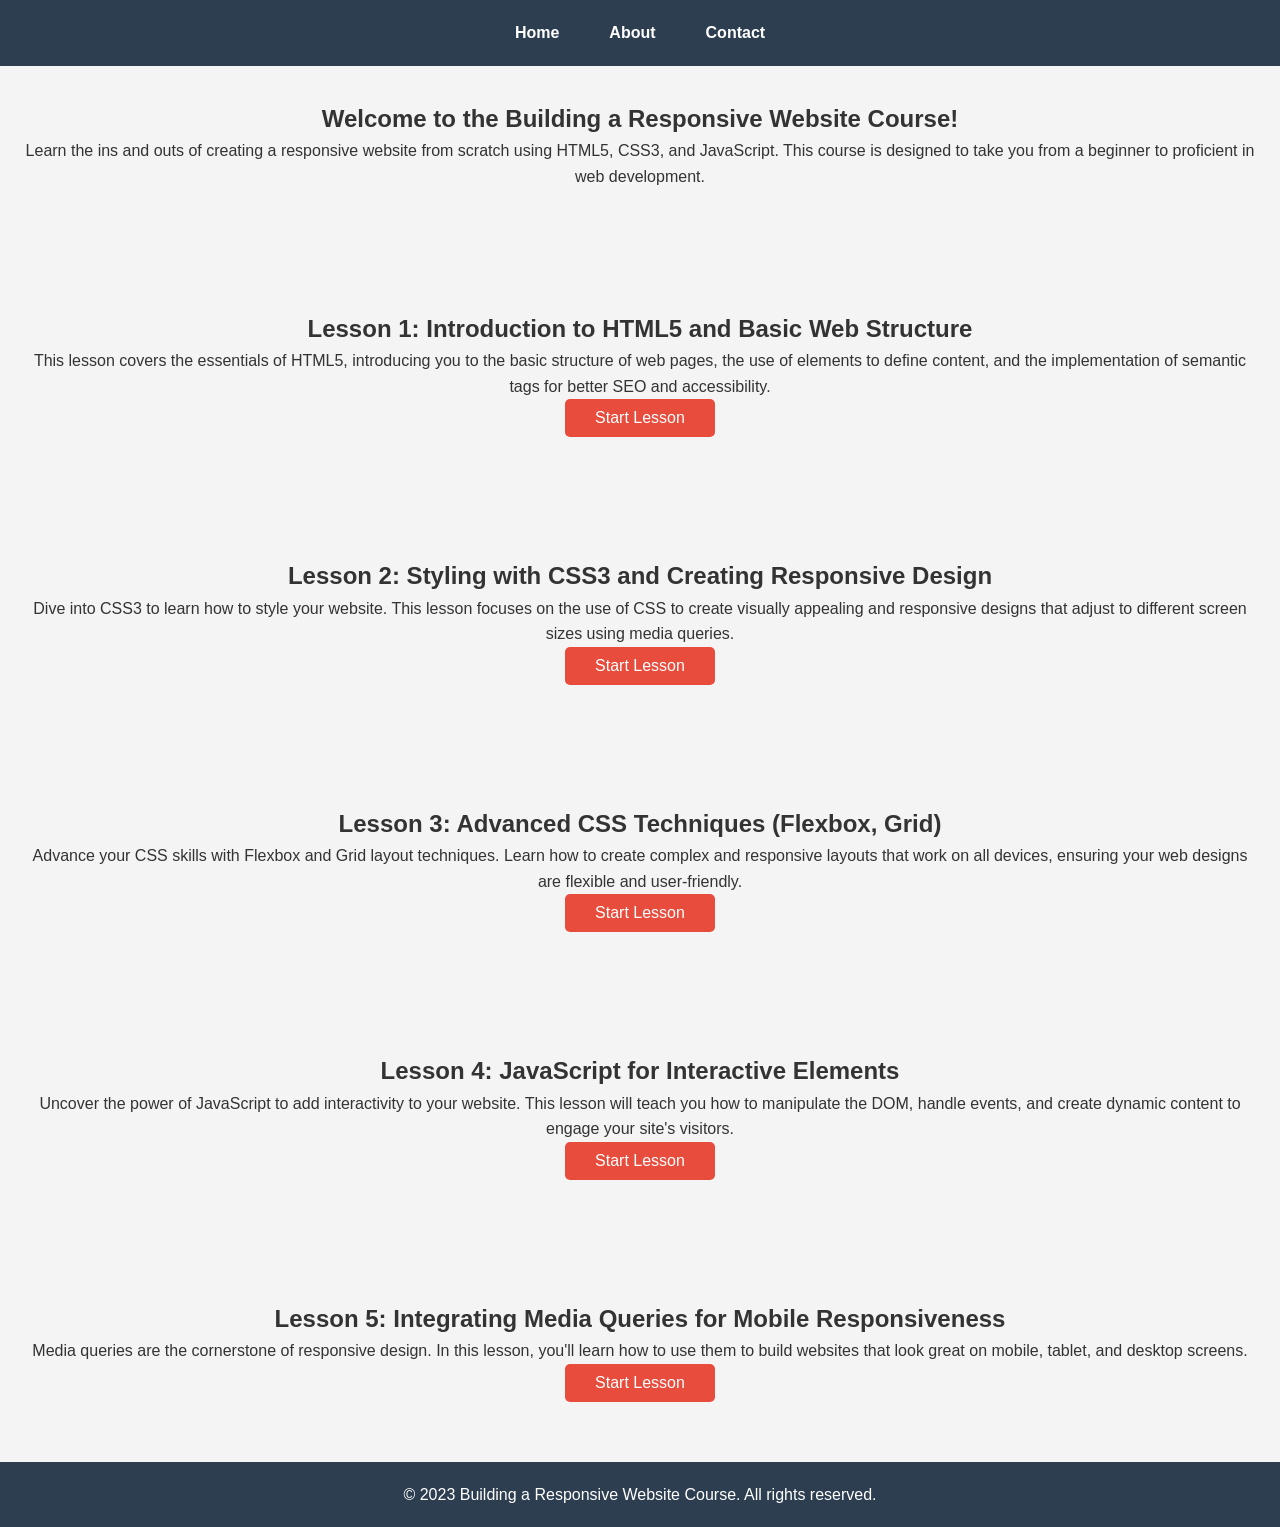
<file: index.html>
<!DOCTYPE html>
<html lang="en">
<head>
    <meta charset="UTF-8">
    <meta name="viewport" content="width=device-width, initial-scale=1.0">
    <title>Building a Responsive Website Course</title>
    <link href="styles1.css" rel="stylesheet">
</head>
<body>

    <header>
        <nav>
            <a href="homepage.html">Home</a>
            <a href="#about">About</a>
            <a href="#contact">Contact</a>
        </nav>
    </header>

    <section id="introduction">
        <h2>Welcome to the Building a Responsive Website Course!</h2>
        <p>Learn the ins and outs of creating a responsive website from scratch using HTML5, CSS3, and JavaScript. This course is designed to take you from a beginner to proficient in web development.</p>
    </section>
    <section id="lesson1-details">
        <h2>Lesson 1: Introduction to HTML5 and Basic Web Structure</h2>
        <p>This lesson covers the essentials of HTML5, introducing you to the basic structure of web pages, the use of elements to define content, and the implementation of semantic tags for better SEO and accessibility.</p>
        <button onclick="navigatelesson('introduction')" class="button">Start Lesson</button>
    </section>

    <section id="lesson2-details">
        <h2>Lesson 2: Styling with CSS3 and Creating Responsive Design</h2>
        <p>Dive into CSS3 to learn how to style your website. This lesson focuses on the use of CSS to create visually appealing and responsive designs that adjust to different screen sizes using media queries.</p>
        <button onclick="navigatelesson('styling')" class="button">Start Lesson</button>
    </section>

    <section id="lesson3-details">
        <h2>Lesson 3: Advanced CSS Techniques (Flexbox, Grid)</h2>
        <p>Advance your CSS skills with Flexbox and Grid layout techniques. Learn how to create complex and responsive layouts that work on all devices, ensuring your web designs are flexible and user-friendly.</p>
        <button onclick="navigatelesson('advancedcss')" class="button">Start Lesson</button>
    </section>

    <section id="lesson4-details">
        <h2>Lesson 4: JavaScript for Interactive Elements</h2>
        <p>Uncover the power of JavaScript to add interactivity to your website. This lesson will teach you how to manipulate the DOM, handle events, and create dynamic content to engage your site's visitors.</p>
        <button onclick="navigatelesson('intro-to-java')" class="button">Start Lesson</button>
    </section>

    <section id="lesson5-details">
        <h2>Lesson 5: Integrating Media Queries for Mobile Responsiveness</h2>
        <p>Media queries are the cornerstone of responsive design. In this lesson, you'll learn how to use them to build websites that look great on mobile, tablet, and desktop screens.</p>
        <button onclick="navigatelesson('lesson5')" class="button">Start Lesson</button>
    </section>

    <footer>
        <p>&copy; 2023 Building a Responsive Website Course. All rights reserved.</p>
    </footer>

    <script src="homepage.js"></script>

</body>
</html>
</file>
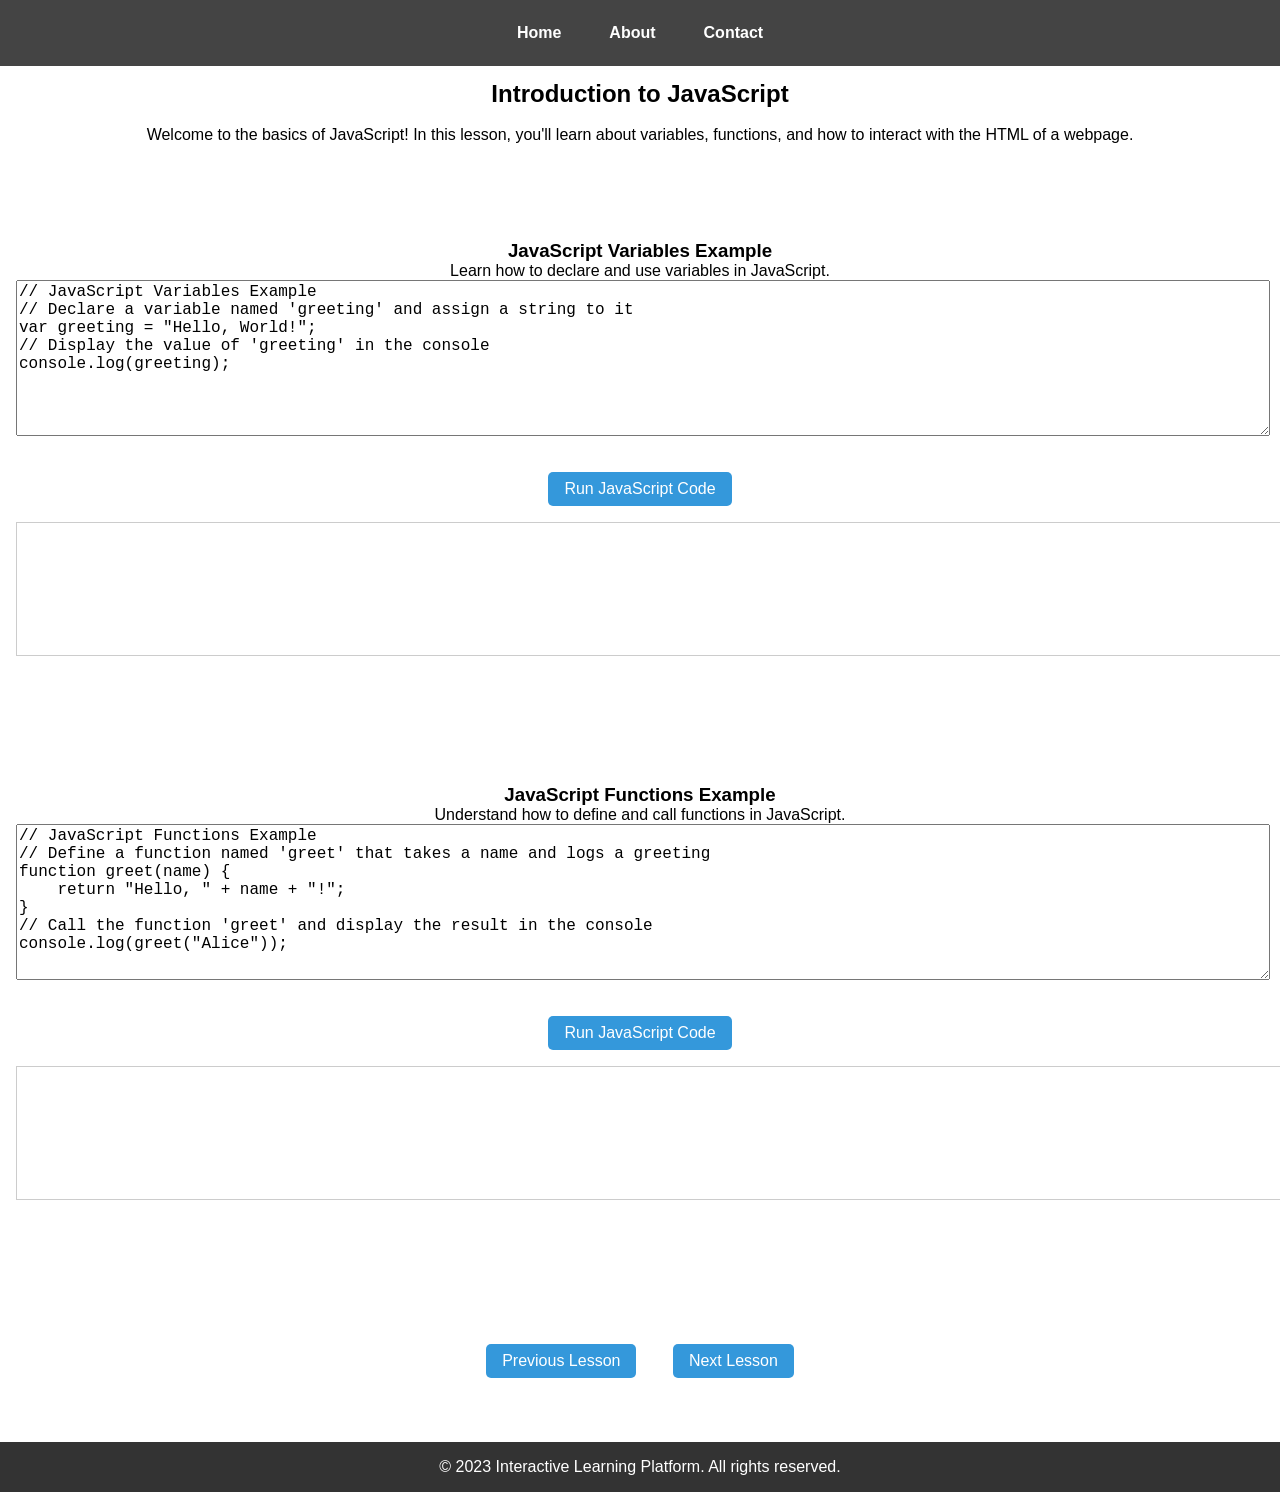
<file: intro-to-java.html>
<!DOCTYPE html>
<html lang="en">
<head>
    <meta charset="UTF-8">
    <meta name="viewport" content="width=device-width, initial-scale=1.0">
    <title>Lesson 4: Introduction to JavaScript</title>
    <link href="intro-to-js.css" rel="stylesheet">
</head>
<body>

    <header>
        <nav>
            <a href="homepage.html">Home</a>
            <a href="#about">About</a>
            <a href="#contact">Contact</a>
        </nav>
    </header>

    <main>
        <section id="javascript-intro">
            <h2>Introduction to JavaScript</h2>
            <br>
            <p>Welcome to the basics of JavaScript! In this lesson, you'll learn about variables, functions, and how to interact with the HTML of a webpage.</p>
        </section>

        <!-- JavaScript Variables Example Section -->
        <section id="js-variables-example">
            <h3>JavaScript Variables Example</h3>
            <p>Learn how to declare and use variables in JavaScript.</p>
            <div class="editor-container">
                <textarea class="code-input" id="js-variables-code" rows="10" cols="30">
// JavaScript Variables Example
// Declare a variable named 'greeting' and assign a string to it
var greeting = "Hello, World!";
// Display the value of 'greeting' in the console
console.log(greeting);
                </textarea>
                <button onclick="runJavaScript('js-variables-code', 'js-variables-output')">Run JavaScript Code</button>
                <div id="js-variables-output" class="code-output"></div>
            </div>
        </section>

        <!-- JavaScript Functions Example Section -->
        <section id="js-functions-example">
            <h3>JavaScript Functions Example</h3>
            <p>Understand how to define and call functions in JavaScript.</p>
            <div class="editor-container">
                <textarea class="code-input" id="js-functions-code" rows="10" cols="30">
// JavaScript Functions Example
// Define a function named 'greet' that takes a name and logs a greeting
function greet(name) {
    return "Hello, " + name + "!";
}
// Call the function 'greet' and display the result in the console
console.log(greet("Alice"));
                </textarea>
                <button onclick="runJavaScript('js-functions-code', 'js-functions-output')">Run JavaScript Code</button>
                <div id="js-functions-output" class="code-output"></div>
            </div>
        </section>

        <!-- Add more sections for other JavaScript topics as needed -->

    </main>
    <section id="next-section">
        <button onclick="navigatelesson('Previous')">Previous Lesson</button>
        <button onclick="navigatelesson('Next')">Next Lesson</button>
    </section>

    <footer>
        <p>&copy; 2023 Interactive Learning Platform. All rights reserved.</p>
    </footer>

    <script src="intro-to-js.js"></script>

</body>
</html>
</file>
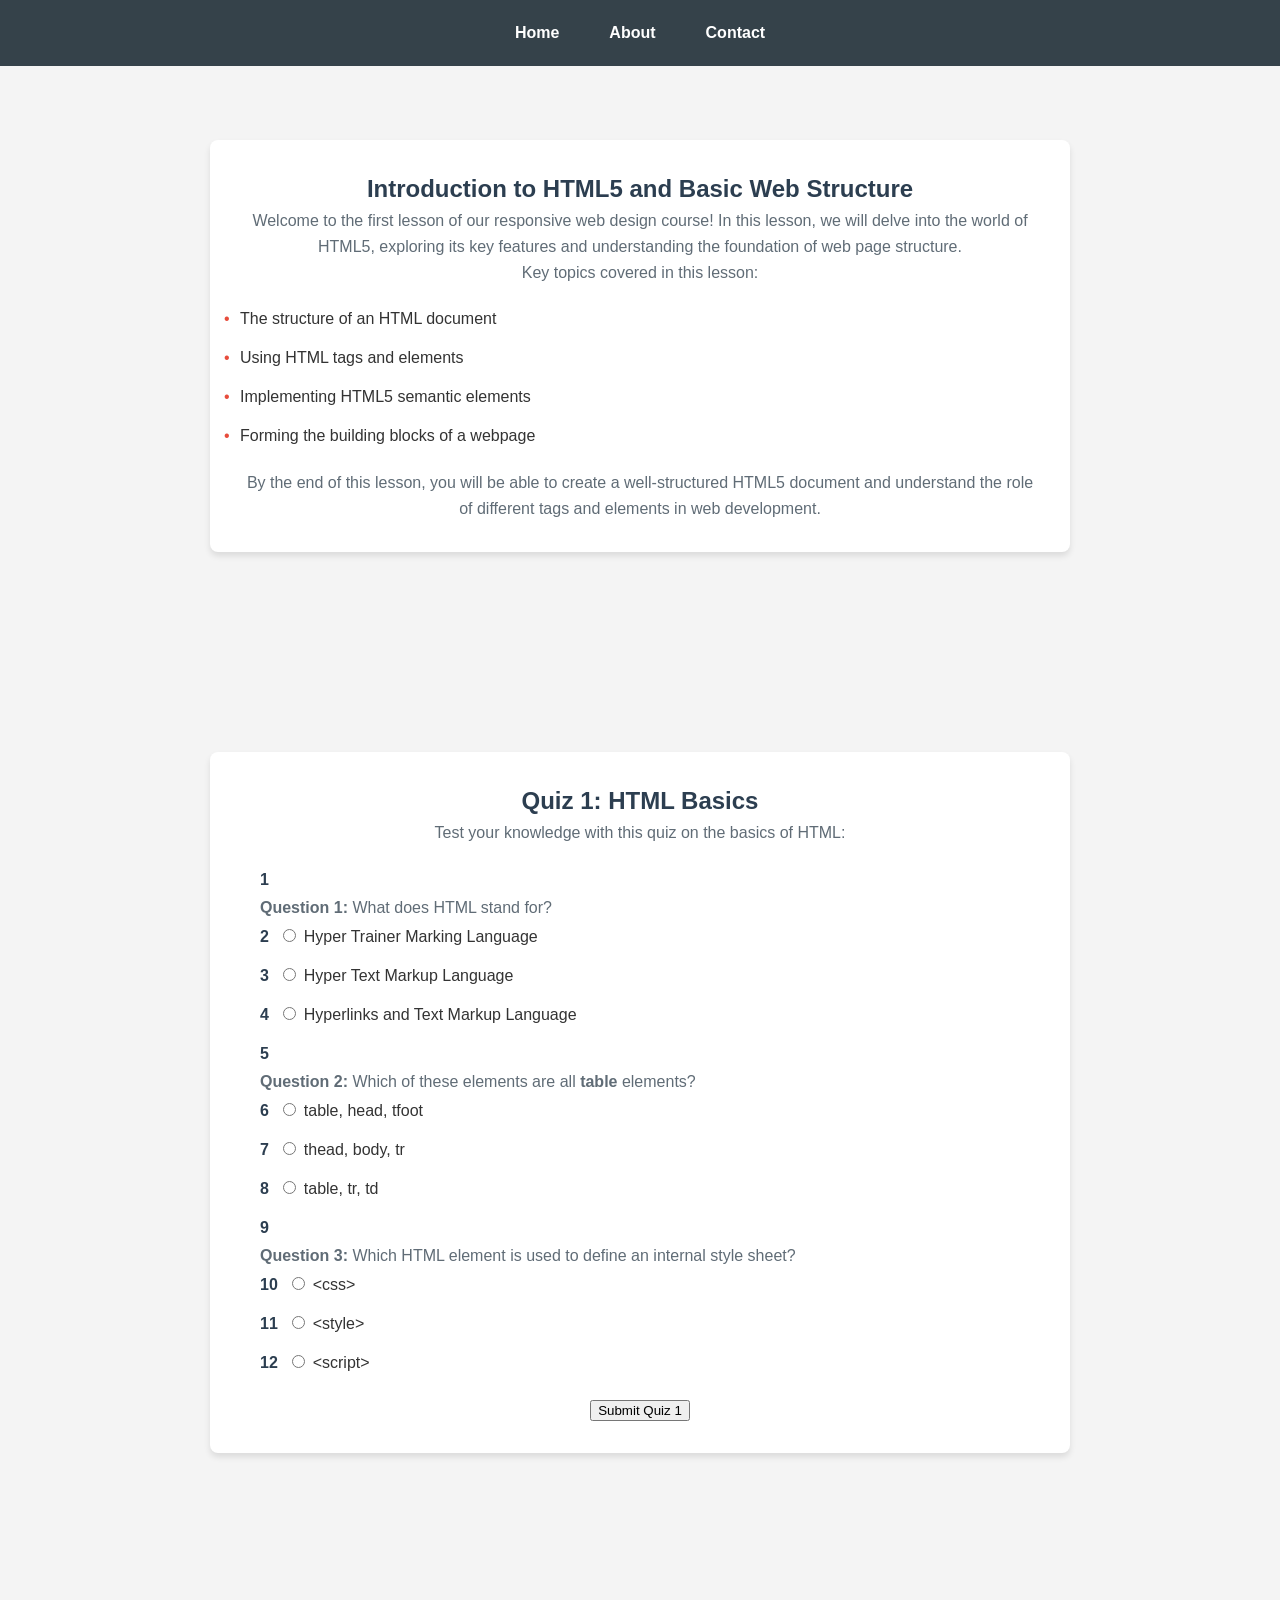
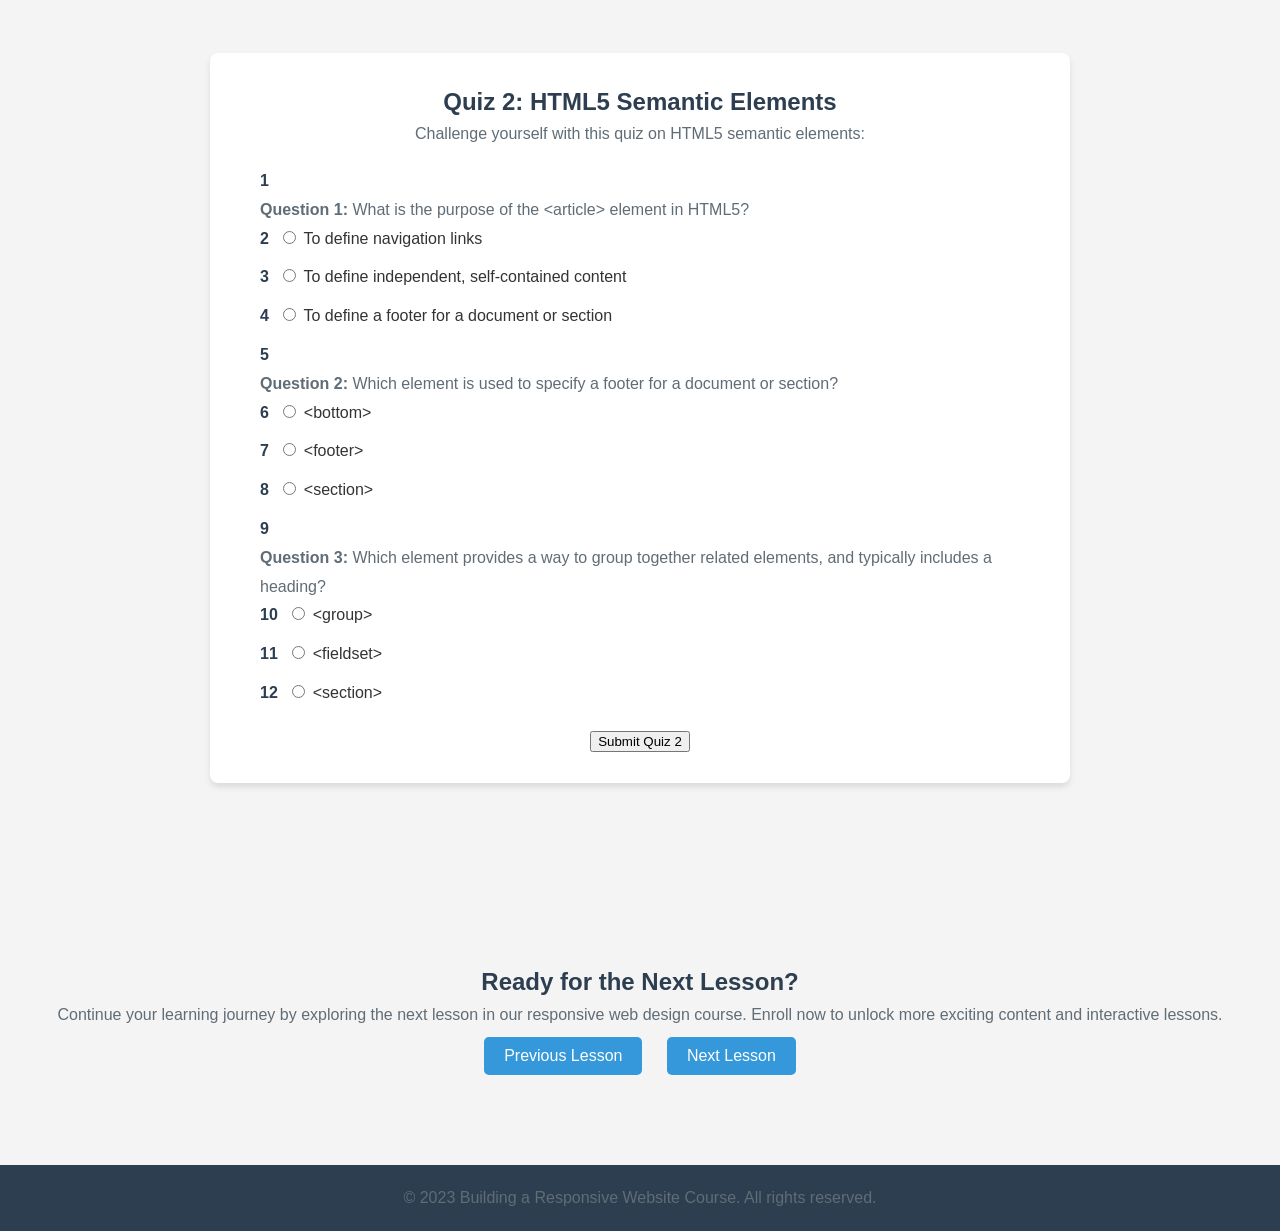
<file: introduction.html>
<!DOCTYPE html>
<html lang="en">
<head>
    <meta charset="UTF-8">
    <meta name="viewport" content="width=device-width, initial-scale=1.0">
    <title>Lesson 1: Introduction to HTML5 and Basic Web Structure</title>
    <link href="introduction.css" rel="stylesheet">
</head>
<body>

    <header>
        <nav>
            <a href="homepage.html">Home</a>
            <a href="#about">About</a>
            <a href="#contact">Contact</a>
        </nav>
    </header>

    <section id="lesson1">
        <div id="lesson1-content">
            <h2>Introduction to HTML5 and Basic Web Structure</h2>
            <p>Welcome to the first lesson of our responsive web design course! In this lesson, we will delve into the world of HTML5, exploring its key features and understanding the foundation of web page structure.</p>
            <p>Key topics covered in this lesson:</p>
            <ul>
                <li>The structure of an HTML document</li>
                <li>Using HTML tags and elements</li>
                <li>Implementing HTML5 semantic elements</li>
                <li>Forming the building blocks of a webpage</li>
            </ul>
            <p>By the end of this lesson, you will be able to create a well-structured HTML5 document and understand the role of different tags and elements in web development.</p>
        </div>
    </section>

    <section id="quiz1">
        <div id="quiz-content">
            <h2>Quiz 1: HTML Basics</h2>
            <p>Test your knowledge with this quiz on the basics of HTML:</p>
            <form id="quizForm1">
                <ol>
                    <li>
                        <p><strong>Question 1:</strong> What does HTML stand for?</p>
                        <ul>
                            <li><input type="radio" name="q1" value="a"> Hyper Trainer Marking Language</li>
                            <li><input type="radio" name="q1" value="b"> Hyper Text Markup Language</li>
                            <li><input type="radio" name="q1" value="c"> Hyperlinks and Text Markup Language</li>
                        </ul>
                    </li>
                    <li>
                        <p><strong>Question 2:</strong> Which of these elements are all <strong>table</strong> elements?</p>
                        <ul>
                            <li><input type="radio" name="q2" value="a"> table, head, tfoot</li>
                            <li><input type="radio" name="q2" value="b"> thead, body, tr</li>
                            <li><input type="radio" name="q2" value="c"> table, tr, td</li>
                        </ul>
                    </li>
                    <li>
                        <p><strong>Question 3:</strong> Which HTML element is used to define an internal style sheet?</p>
                        <ul>
                            <li><input type="radio" name="q3" value="a"> &lt;css&gt;</li>
                            <li><input type="radio" name="q3" value="b"> &lt;style&gt;</li>
                            <li><input type="radio" name="q3" value="c"> &lt;script&gt;</li>
                        </ul>
                    </li>
                </ol>
            </form>
            <button onclick="calculateScore('quizForm1')">Submit Quiz 1</button>
        </div>
    </section>

    <section id="quiz2">
        <div id="quiz-content">
            <h2>Quiz 2: HTML5 Semantic Elements</h2>
            <p>Challenge yourself with this quiz on HTML5 semantic elements:</p>
            <form id="quizForm2">
                <ol>
                    <li>
                        <p><strong>Question 1:</strong> What is the purpose of the &lt;article&gt; element in HTML5?</p>
                        <ul>
                            <li><input type="radio" name="q1" value="a"> To define navigation links</li>
                            <li><input type="radio" name="q1" value="b"> To define independent, self-contained content</li>
                            <li><input type="radio" name="q1" value="c"> To define a footer for a document or section</li>
                        </ul>
                    </li>
                    <li>
                        <p><strong>Question 2:</strong> Which element is used to specify a footer for a document or section?</p>
                        <ul>
                            <li><input type="radio" name="q2" value="a"> &lt;bottom&gt;</li>
                            <li><input type="radio" name="q2" value="b"> &lt;footer&gt;</li>
                            <li><input type="radio" name="q2" value="c"> &lt;section&gt;</li>
                        </ul>
                    </li>
                    <li>
                        <p><strong>Question 3:</strong> Which element provides a way to group together related elements, and typically includes a heading?</p>
                        <ul>
                            <li><input type="radio" name="q3" value="a"> &lt;group&gt;</li>
                            <li><input type="radio" name="q3" value="b"> &lt;fieldset&gt;</li>
                            <li><input type="radio" name="q3" value="c"> &lt;section&gt;</li>
                        </ul>
                    </li>
                </ol>
            </form>
            <button onclick="calculateScore('quizForm2')">Submit Quiz 2</button>
        </div>
    </section>

    <section id="next-section">
        <h2>Ready for the Next Lesson?</h2>
        <p>Continue your learning journey by exploring the next lesson in our responsive web design course. Enroll now to unlock more exciting content and interactive lessons.</p>
        <button onclick="navigatelesson('Previous')">Previous Lesson</button>
        <button onclick="navigatelesson('Next')">Next Lesson</button>
    </section>

    <footer>
        <p>&copy; 2023 Building a Responsive Website Course. All rights reserved.</p>
    </footer>
    
    <script src="introduction.js"></script>

</body>

</html>
</file>
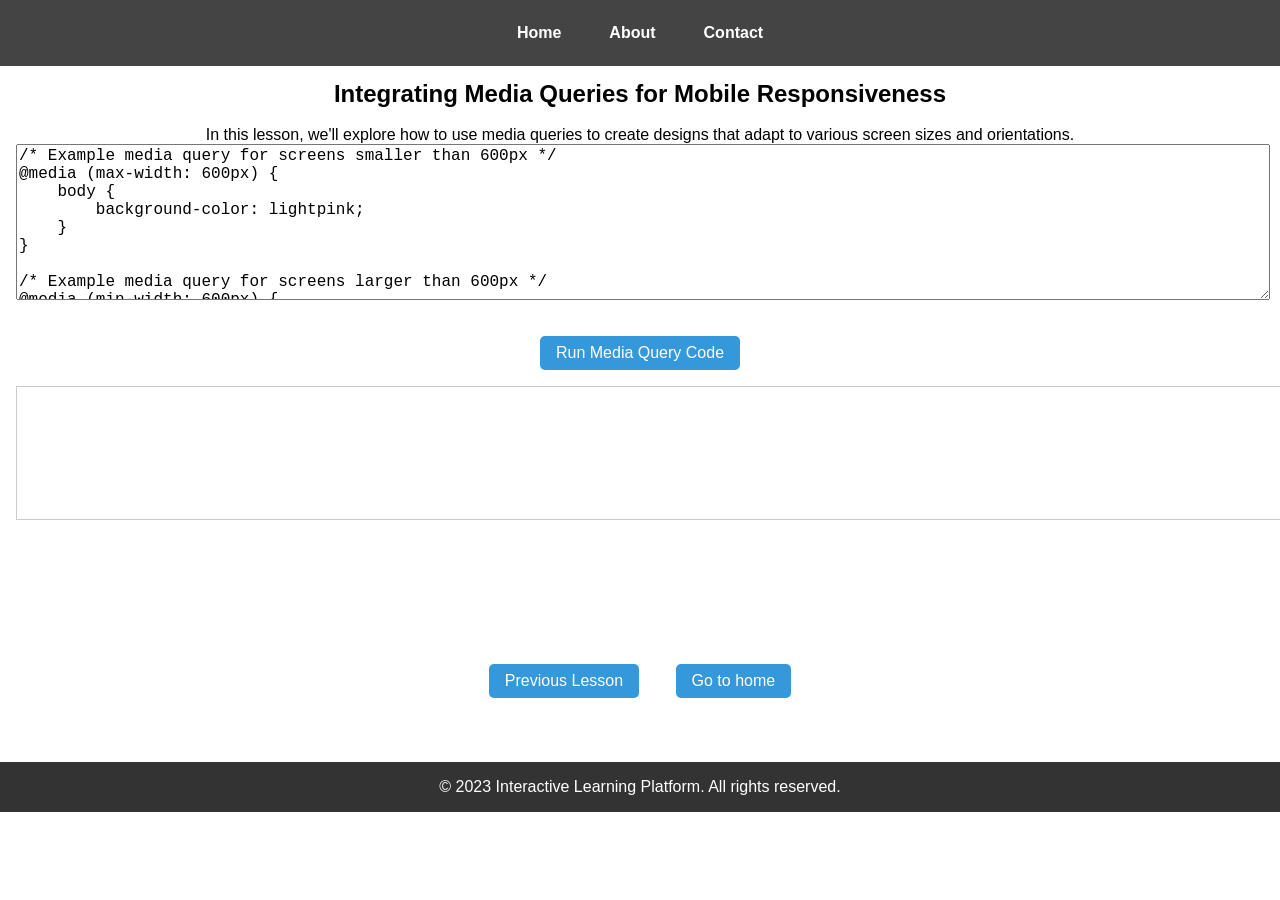
<file: lesson5.html>
<!DOCTYPE html>
<html lang="en">
<head>
    <meta charset="UTF-8">
    <meta name="viewport" content="width=device-width, initial-scale=1.0">
    <title>Lesson 5: Integrating Media Queries for Mobile Responsiveness</title>
    <link href="responsive.css" rel="stylesheet">
</head>
<body>

    <header>
        <nav>
            <a href="homepage.html">Home</a>
            <a href="#about">About</a>
            <a href="#contact">Contact</a>
        </nav>
    </header>

    <main>
        <section id="media-queries-intro">
            <h2>Integrating Media Queries for Mobile Responsiveness</h2>
            <br>
            <p>In this lesson, we'll explore how to use media queries to create designs that adapt to various screen sizes and orientations.</p>
            <div class="editor-container">
                <textarea class="code-input" id="media-query-code" rows="10" cols="30">
/* Example media query for screens smaller than 600px */
@media (max-width: 600px) {
    body {
        background-color: lightpink;
    }
}

/* Example media query for screens larger than 600px */
@media (min-width: 600px) {
    body {
        background-color: lightblue;
    }
}
                </textarea>
                <button onclick="runCode('media-query-code', 'media-query-output')">Run Media Query Code</button>
                <div id="media-query-output" class="code-output"></div>
            </div>
        </section>
    </main>
    <section id="next-section">
        <button onclick="navigatelesson('Previous')">Previous Lesson</button>
        <button onclick="navigatelesson('Next')">Go to home</button>
    </section>

    <footer>
        <p>&copy; 2023 Interactive Learning Platform. All rights reserved.</p>
    </footer>

    <script src="responsive.js"></script>

</body>
</html>
</file>
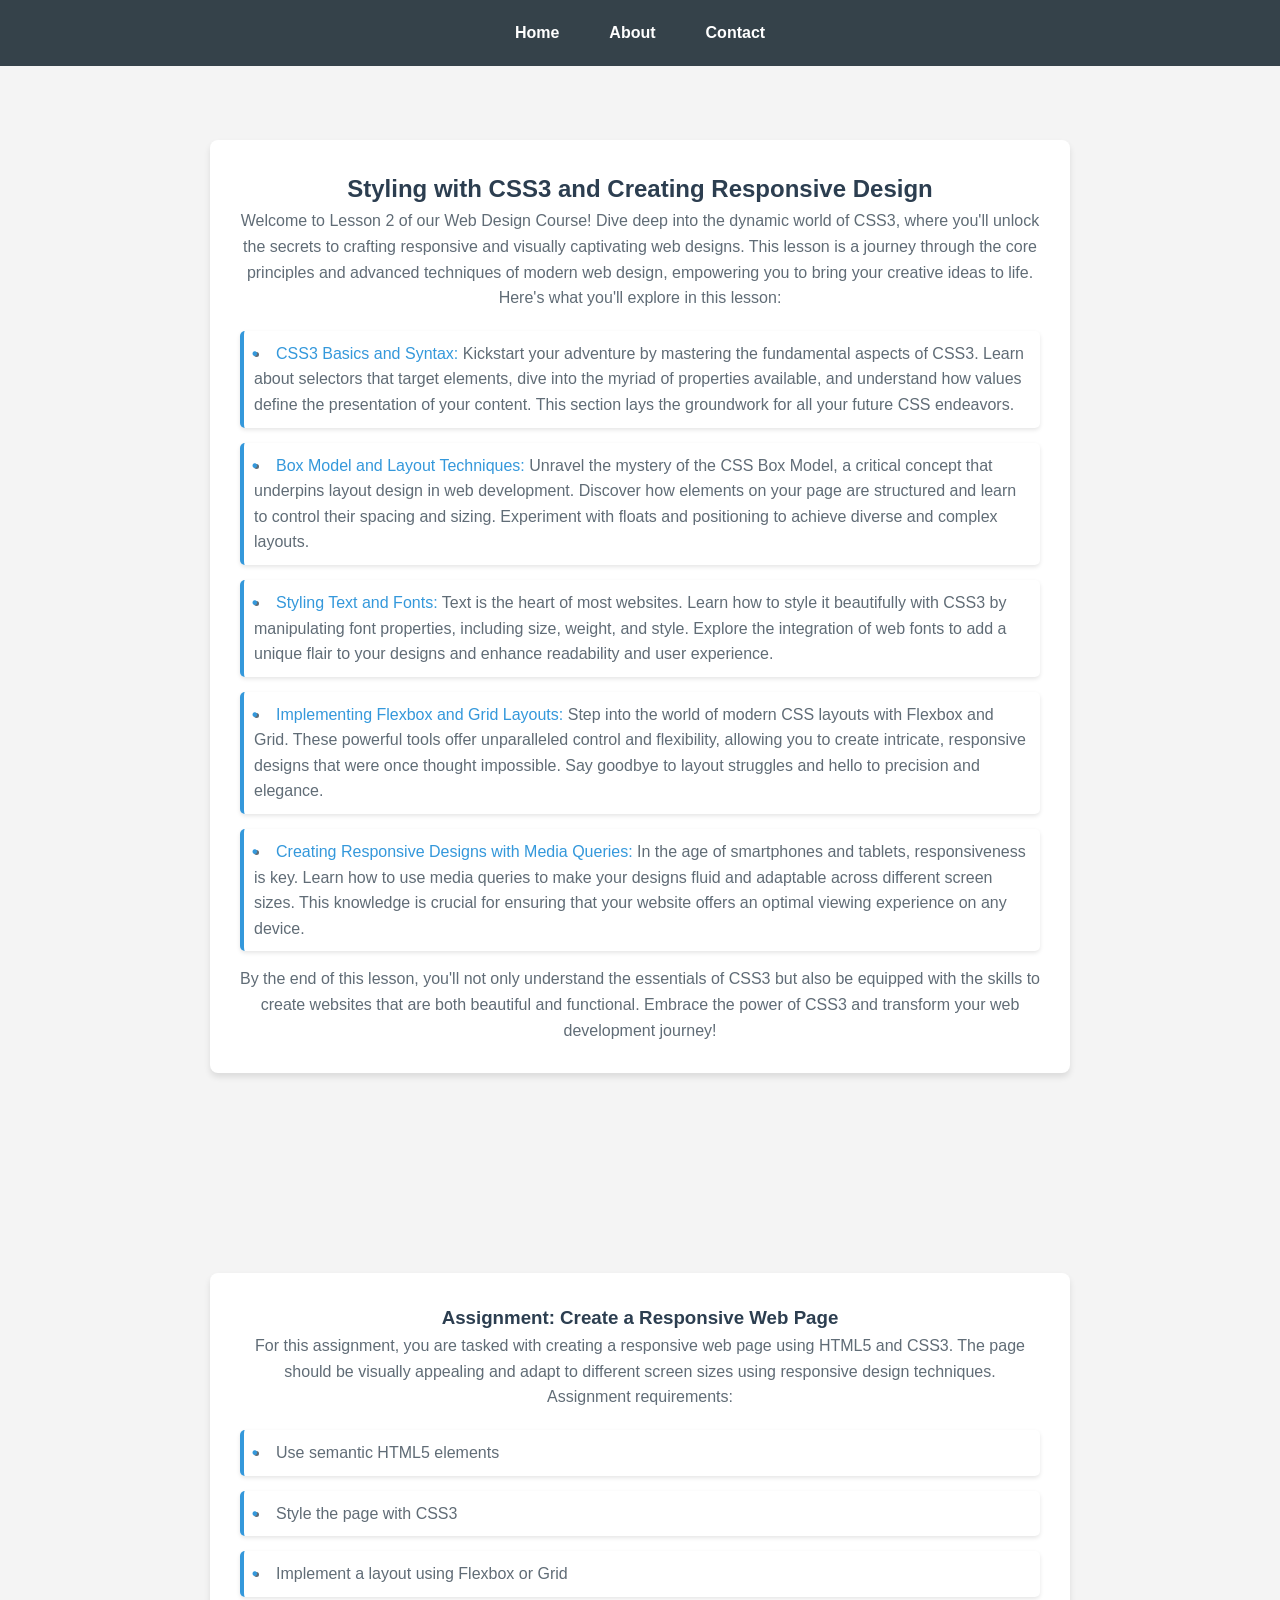
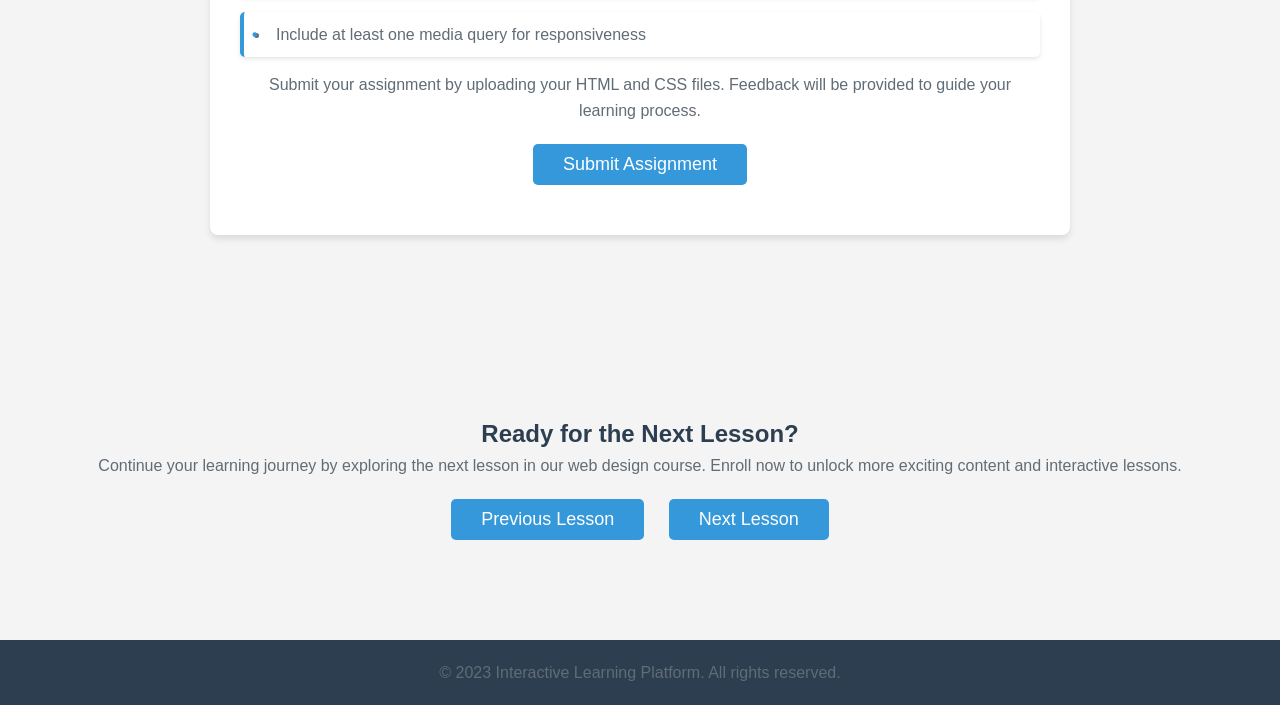
<file: styling.html>
<!DOCTYPE html>
<html lang="en">
<head>
    <meta charset="UTF-8">
    <meta name="viewport" content="width=device-width, initial-scale=1.0">
    <title>Lesson 2: Styling with CSS3 and Creating Responsive Design</title>
    <link href="styling.css" rel="stylesheet">
</head>
<body>

    <header>
        <nav>
            <a href="homepage.html">Home</a>
            <a href="#about">About</a>
            <a href="#contact">Contact</a>
        </nav>
    </header>

    <section id="css3-design">
        <div id="css3-design-content">
            <h2>Styling with CSS3 and Creating Responsive Design</h2>
            <p>Welcome to Lesson 2 of our Web Design Course! Dive deep into the dynamic world of CSS3, where you'll unlock the secrets to crafting responsive and visually captivating web designs. This lesson is a journey through the core principles and advanced techniques of modern web design, empowering you to bring your creative ideas to life.</p>
            
            <p>Here's what you'll explore in this lesson:</p>
            <ul>
                <li><strong>CSS3 Basics and Syntax:</strong> Kickstart your adventure by mastering the fundamental aspects of CSS3. Learn about selectors that target elements, dive into the myriad of properties available, and understand how values define the presentation of your content. This section lays the groundwork for all your future CSS endeavors.</li>
        
                <li><strong>Box Model and Layout Techniques:</strong> Unravel the mystery of the CSS Box Model, a critical concept that underpins layout design in web development. Discover how elements on your page are structured and learn to control their spacing and sizing. Experiment with floats and positioning to achieve diverse and complex layouts.</li>
        
                <li><strong>Styling Text and Fonts:</strong> Text is the heart of most websites. Learn how to style it beautifully with CSS3 by manipulating font properties, including size, weight, and style. Explore the integration of web fonts to add a unique flair to your designs and enhance readability and user experience.</li>
        
                <li><strong>Implementing Flexbox and Grid Layouts:</strong> Step into the world of modern CSS layouts with Flexbox and Grid. These powerful tools offer unparalleled control and flexibility, allowing you to create intricate, responsive designs that were once thought impossible. Say goodbye to layout struggles and hello to precision and elegance.</li>
        
                <li><strong>Creating Responsive Designs with Media Queries:</strong> In the age of smartphones and tablets, responsiveness is key. Learn how to use media queries to make your designs fluid and adaptable across different screen sizes. This knowledge is crucial for ensuring that your website offers an optimal viewing experience on any device.</li>
            </ul>
            
            <p>By the end of this lesson, you'll not only understand the essentials of CSS3 but also be equipped with the skills to create websites that are both beautiful and functional. Embrace the power of CSS3 and transform your web development journey!</p>
        </div>
        
    </section>

    <section id="assignment">
        <div id="assignment-content">
            <h3>Assignment: Create a Responsive Web Page</h3>
            <p>For this assignment, you are tasked with creating a responsive web page using HTML5 and CSS3. The page should be visually appealing and adapt to different screen sizes using responsive design techniques.</p>
            <p>Assignment requirements:</p>
            <ul>
                <li>Use semantic HTML5 elements</li>
                <li>Style the page with CSS3</li>
                <li>Implement a layout using Flexbox or Grid</li>
                <li>Include at least one media query for responsiveness</li>
            </ul>
            <p>Submit your assignment by uploading your HTML and CSS files. Feedback will be provided to guide your learning process.</p>
            <button onclick="submitAssignment()">Submit Assignment</button>
        </div>
    </section>

    <section id="next-section">
        <h2>Ready for the Next Lesson?</h2>
        <p>Continue your learning journey by exploring the next lesson in our web design course. Enroll now to unlock more exciting content and interactive lessons.</p>
        <button onclick="navigatelesson('Previous')">Previous Lesson</button>
        <button onclick="navigatelesson('Next')">Next Lesson</button>
    </section>

    <footer>
        <p>&copy; 2023 Interactive Learning Platform. All rights reserved.</p>
    </footer>

    <script src="styling.js"></script>

</body>
</html>
</file>
<file: styles1.css>
/* Reset some basic elements */
body, h1, h2, h3, p, ul, li, nav, section {
    margin: 0;
    padding: 0;
}

/* Basic styles */
body {
    font-family: 'Arial', sans-serif;
    line-height: 1.6;
    color: #333;
    background: #f4f4f4; /* Light grey background */
}

header {
    background-color: #35424a; /* Darker grey-blue */
    color: #ffffff;
    padding: 20px 0;
    text-align: center;
}

nav {
    display: flex;
    justify-content: center;
    align-items: center;
    background-color: #2c3e50; /* Dark blue */
    padding: 10px;
    position: fixed;
    top: 0;
    right: 0;
    left: 0;
    z-index: 1000;
}

nav a {
    color: #ffffff;
    text-decoration: none;
    padding: 10px 20px;
    margin: 0 5px;
    font-weight: bold;
    transition: background-color 0.3s ease;
}

nav a:hover {
    background-color: #3498db; /* Lighter blue */
    border-radius: 5px;
}

section {
    padding: 60px 20px;
    text-align: center;
}

/* Features */
.features {
    display: grid;
    grid-template-columns: repeat(auto-fit, minmax(250px, 1fr));
    gap: 20px;
    padding: 20px;
}

.feature {
    background: #ffffff;
    padding: 20px;
    border-radius: 10px;
    box-shadow: 0 2px 5px rgba(0, 0, 0, 0.1);
    transition: box-shadow 0.3s ease, transform 0.3s ease;
}

.feature:hover {
    box-shadow: 0 5px 15px rgba(0, 0, 0, 0.2);
    transform: translateY(-5px);
}

.button {
    display: inline-block;
    padding: 10px 30px;
    font-size: 16px;
    color: #fff;
    background-color: #e74c3c; /* Red color */
    border: none;
    border-radius: 5px;
    transition: background-color 0.3s ease;
}

.button:hover {
    background-color: #c0392b; /* Darker red */
}

footer {
    background-color: #2c3e50; /* Dark blue */
    color: #ffffff;
    text-align: center;
    padding: 20px 0;
    position: relative;
    bottom: 0;
    width: 100%;
}

/* Responsive design for smaller screens */
@media (max-width: 768px) {
    nav {
        flex-direction: column;
    }
    nav a {
        margin: 10px 0;
    }
    .features {
        grid-template-columns: 1fr;
    }
}
</file>
<file: intro-to-js.css>
/* Basic reset and font styles */
body, h1, h2, h3, p, ul, li, nav, section, button {
    margin: 0;
    padding: 0;
    box-sizing: border-box;
    font-family: 'Arial', sans-serif;
}

/* Header and navigation styles */
header {
    background-color: #333;
    color: #fff;
    padding: 1rem 0;
    text-align: center;
}

nav {
    display: flex;
    justify-content: center;
    padding: 1rem;
    position: fixed;
    top: 0;
    width: 100%;
    background-color: #444;
}

nav a {
    color: #fff;
    text-decoration: none;
    padding: 0.5rem 1rem;
    margin: 0 0.5rem;
    font-weight: bold;
}

nav a:hover {
    background-color: #555;
    border-radius: 5px;
}

/* Section styles */
section {
    padding: 3rem 1rem;
    text-align: center;
}

#advanced-css-content, #assignment-content {
    background-color: #fff;
    margin: 2rem auto;
    padding: 2rem;
    box-shadow: 0 0.5rem 1rem rgba(0,0,0,0.1);
    border-radius: 10px;
    max-width: 800px;
}

ul {
    list-style-type: none;
    padding: 0;
    text-align: left;
}

ul li {
    background-color: #f9f9f9;
    margin-bottom: 0.5rem;
    padding: 1rem;
    border-left: 5px solid #3498db;
    transition: all 0.3s ease;
}

ul li:hover {
    background-color: #f1f1f1;
    border-left-color: #2c3e50;
}

/* Button styles */
button {
    background-color: #3498db;
    color: white;
    padding: 0.5rem 1rem;
    border: none;
    border-radius: 5px;
    cursor: pointer;
    font-size: 1rem;
    margin: 1rem;
    transition: background-color 0.3s ease;
}

button:hover {
    background-color: #2980b9;
}

footer {
    background-color: #333;
    color: white;
    text-align: center;
    padding: 1rem 0;
    position: relative;
    bottom: 0;
    width: 100%;
}

/* Responsive adjustments */
@media (max-width: 768px) {
    nav {
        flex-direction: column;
    }
    nav a {
        margin-bottom: 0.5rem;
    }
    section {
        padding: 2rem 1rem;
    }
    #advanced-css-content, #assignment-content {
        padding: 1.5rem;
        margin: 1rem;
    }
}
/* Basic reset, body and layout styles */

.editor-container {
    margin-bottom: 2em;
}

.code-input {
    width: 100%;
    height: 150px; /* Adjust as needed */
    font-family: 'Consolas', 'Monaco', 'Courier New', monospace;
    font-size: 1em;
    margin-bottom: 1em;
}

.code-output {
    border: 1px solid #ccc;
    padding: 1em;
    background-color: #fff;
    min-height: 100px; /* Adjust as needed */
    width: 100%;
}

/* Add additional styles as needed */
</file>
<file: introduction.css>
/* Reset some basic elements */
body, h1, h2, h3, p, ul, li, nav, section, form, ol, li {
    margin: 0;
    padding: 0;
    box-sizing: border-box;
}

/* Basic styles */
body {
    font-family: 'Arial', sans-serif;
    line-height: 1.6;
    color: #333;
    background-color: #f4f4f4; /* Light grey background */
}

header {
    background-color: #2c3e50; /* Dark blue */
    color: #ffffff;
    padding: 20px 0;
    text-align: center;
}

nav {
    display: flex;
    justify-content: center;
    align-items: center;
    background-color: #35424a; /* Darker grey-blue */
    padding: 10px;
    position: fixed;
    top: 0;
    right: 0;
    left: 0;
    z-index: 1000;
}

nav a {
    color: #ffffff;
    text-decoration: none;
    padding: 10px 15px;
    margin: 0 10px;
    font-weight: bold;
    transition: background-color 0.3s, color 0.3s;
}

nav a:hover {
    background-color: #4e6a85; /* Lighter blue */
    color: #dfe6e9;
    border-radius: 5px;
}

section {
    padding: 80px 20px;
    text-align: center;
    clear: both;
}

h1, h2, h3, h4 {
    color: #2c3e50;
}

p {
    color: #606c76;
}

#lesson1-content, #explore-tools-content, #quiz-content {
    background-color: #ffffff;
    padding: 30px;
    margin: 20px auto;
    border-radius: 8px;
    box-shadow: 0 4px 6px rgba(0, 0, 0, 0.1);
    max-width: 800px;
}

#lesson1-content ul, #explore-tools-content ul, #quiz-content ol {
    list-style: none;
    line-height: 1.8;
    text-align: left;
    margin: 20px 0;
    padding: 0;
}

#lesson1-content li, #explore-tools-content li, #quiz-content li {
    margin-bottom: 10px;
}

#lesson1-content li:before, #explore-tools-content li:before {
    content: '•';
    color: #e74c3c; /* Red color for bullets */
    display: inline-block;
    width: 1em;
    margin-left: -1em;
}

#quiz-content ol {
     /* Ensures regular numbering */
    margin-left: 20px; /* Indent list to make space for numbers */
    counter-reset: quiz-counter; /* Resets the counter for each new ordered list */
}

#quiz-content li {
    counter-increment: quiz-counter; /* Increments the counter for each list item */
    margin-bottom: 10px;
    display: block; /* Ensures list items are displayed as block for correct indentation */
}

#quiz-content li:before {
    content: counters(quiz-counter, ".") " "; /* Adds a counter before the list item */
    margin-right: 5px;
    font-weight: bold;
    color: #2c3e50;
}


/* Buttons */
.button {
    display: inline-block;
    padding: 10px 30px;
    font-size: 18px;
    color: #fff;
    background-color: #3498db; /* Blue color */
    border: none;
    border-radius: 5px;
    transition: background-color 0.3s;
    margin: 20px 10px;
    text-decoration: none; /* Remove underline from links styled as buttons */
}

.button:hover {
    background-color: #2874a6; /* Darker blue */
    cursor: pointer;
}

footer {
    background-color: #2c3e50; /* Dark blue */
    color: #ffffff;
    text-align: center;
    padding: 20px 0;
    position: relative;
    width: 100%;
    bottom: 0;
}

/* Responsive design */
@media (max-width: 768px) {
    nav {
        flex-direction: column;
    }

    nav a {
        margin-bottom: 10px;
    }

    section {
        padding: 50px 20px;
    }

    #lesson1-content, #explore-tools-content, #quiz-content {
        padding: 20px;
        margin: 20px;
    }
}
/* Style for navigation buttons */
#next-section button {
    background-color: #3498db; /* Blue color for buttons */
    color: white; /* White text color */
    padding: 10px 20px; /* Padding around the text */
    border: none; /* No border */
    border-radius: 5px; /* Rounded corners for the buttons */
    margin: 10px; /* Margin around the buttons */
    cursor: pointer; /* Cursor changes to pointer to indicate it's clickable */
    transition: background-color 0.3s ease; /* Transition for the background color */
    font-size: 16px; /* Font size for the text */
    text-decoration: none; /* Remove underline from text */
}

#next-section button:hover {
    background-color: #2874a6; /* Darker blue on hover */
}

/* Ensuring buttons are inline-block so they respect padding and margins */
#next-section button {
    display: inline-block;
}

/* Optional: If the buttons are links, this will remove the default underline style */
#next-section a {
    text-decoration: none; /* Remove underline from links */
}
</file>
<file: responsive.css>
.editor-container {
    margin-bottom: 2em;
}

.code-input {
    width: 100%;
    height: 150px; /* Adjust as needed */
    font-family: 'Consolas', 'Monaco', 'Courier New', monospace;
    font-size: 1em;
    margin-bottom: 1em;
}

.code-output {
    border: 1px solid #ccc;
    padding: 1em;
    background-color: #fff;
    min-height: 100px; /* Adjust as needed */
    width: 100%;
}

/* Add additional styles for header, nav, sections, buttons, etc. */
/* Basic reset and font styles */
body, h1, h2, h3, p, ul, li, nav, section, button {
    margin: 0;
    padding: 0;
    box-sizing: border-box;
    font-family: 'Arial', sans-serif;
}

/* Header and navigation styles */
header {
    background-color: #333;
    color: #fff;
    padding: 1rem 0;
    text-align: center;
}

nav {
    display: flex;
    justify-content: center;
    padding: 1rem;
    position: fixed;
    top: 0;
    width: 100%;
    background-color: #444;
}

nav a {
    color: #fff;
    text-decoration: none;
    padding: 0.5rem 1rem;
    margin: 0 0.5rem;
    font-weight: bold;
}

nav a:hover {
    background-color: #555;
    border-radius: 5px;
}

/* Section styles */
section {
    padding: 3rem 1rem;
    text-align: center;
}

#advanced-css-content, #assignment-content {
    background-color: #fff;
    margin: 2rem auto;
    padding: 2rem;
    box-shadow: 0 0.5rem 1rem rgba(0,0,0,0.1);
    border-radius: 10px;
    max-width: 800px;
}

ul {
    list-style-type: none;
    padding: 0;
    text-align: left;
}

ul li {
    background-color: #f9f9f9;
    margin-bottom: 0.5rem;
    padding: 1rem;
    border-left: 5px solid #3498db;
    transition: all 0.3s ease;
}

ul li:hover {
    background-color: #f1f1f1;
    border-left-color: #2c3e50;
}

/* Button styles */
button {
    background-color: #3498db;
    color: white;
    padding: 0.5rem 1rem;
    border: none;
    border-radius: 5px;
    cursor: pointer;
    font-size: 1rem;
    margin: 1rem;
    transition: background-color 0.3s ease;
}

button:hover {
    background-color: #2980b9;
}

footer {
    background-color: #333;
    color: white;
    text-align: center;
    padding: 1rem 0;
    position: relative;
    bottom: 0;
    width: 100%;
}

/* Responsive adjustments */
@media (max-width: 768px) {
    nav {
        flex-direction: column;
    }
    nav a {
        margin-bottom: 0.5rem;
    }
    section {
        padding: 2rem 1rem;
    }
    #advanced-css-content, #assignment-content {
        padding: 1.5rem;
        margin: 1rem;
    }
}
/* Basic reset, body and layout styles */

.editor-container {
    margin-bottom: 2em;
}

.code-input {
    width: 100%;
    height: 150px; /* Adjust as needed */
    font-family: 'Consolas', 'Monaco', 'Courier New', monospace;
    font-size: 1em;
    margin-bottom: 1em;
}

.code-output {
    border: 1px solid #ccc;
    padding: 1em;
    background-color: #fff;
    min-height: 100px; /* Adjust as needed */
    width: 100%;
}

/* Add additional styles as needed */
</file>
<file: styling.css>
/* Reset some basic elements */
body, h1, h2, h3, p, ul, li, nav, section, button {
    margin: 0;
    padding: 0;
    box-sizing: border-box;
}

/* Basic styles */
body {
    font-family: 'Arial', sans-serif;
    line-height: 1.6;
    color: #333;
    background-color: #f4f4f4; /* Light grey background */
}

header {
    background-color: #2c3e50; /* Dark blue */
    color: #ffffff;
    padding: 20px 0;
    text-align: center;
}

nav {
    display: flex;
    justify-content: center;
    align-items: center;
    background-color: #35424a; /* Darker grey-blue */
    padding: 10px;
    position: fixed;
    top: 0;
    right: 0;
    left: 0;
    z-index: 1000;
}

nav a {
    color: #ffffff;
    text-decoration: none;
    padding: 10px 15px;
    margin: 0 10px;
    font-weight: bold;
    transition: background-color 0.3s, color 0.3s;
}

nav a:hover {
    background-color: #4e6a85; /* Lighter blue */
    color: #dfe6e9;
    border-radius: 5px;
}

section {
    padding: 80px 20px;
    text-align: center;
    clear: both;
}

h2, h3 {
    color: #2c3e50;
}

p, ul {
    color: #606c76;
}

/* Section content styles */
#css3-design-content, #assignment-content {
    background-color: #ffffff;
    padding: 30px;
    margin: 20px auto;
    border-radius: 8px;
    box-shadow: 0 4px 6px rgba(0, 0, 0, 0.1);
    max-width: 800px;
}

#css3-design-content ul, #assignment-content ul {
    list-style: inside disc;
    margin-top: 20px;
    text-align: left;
}

/* Button styles */
button {
    display: inline-block;
    padding: 10px 30px;
    font-size: 18px;
    color: #fff;
    background-color: #3498db; /* Blue color */
    border: none;
    border-radius: 5px;
    transition: background-color 0.3s;
    margin: 20px 10px;
    cursor: pointer;
}

button:hover {
    background-color: #2874a6; /* Darker blue */
}

footer {
    background-color: #2c3e50; /* Dark blue */
    color: #ffffff;
    text-align: center;
    padding: 20px 0;
    position: relative;
    width: 100%;
    bottom: 0;
}

/* Responsive design */
@media (max-width: 768px) {
    nav {
        flex-direction: column;
    }

    nav a {
        margin-bottom: 10px;
    }

    section {
        padding: 50px 20px;
    }

    #css3-design-content, #assignment-content {
        padding: 20px;
        margin: 20px;
    }
}
/* ... existing styles ... */

/* Styling for the bullet points */
ul {
    list-style: none; /* Remove default list styling */
    padding-left: 0; /* Remove default padding */
}

ul li {
    background-color: #fff; /* White background for the boxes */
    border-left: 4px solid #3498db; /* Colored border on the left for visual accent */
    margin-bottom: 15px; /* Space between points */
    padding: 10px; /* Padding inside the boxes */
    box-shadow: 0 2px 4px rgba(0, 0, 0, 0.1); /* Soft shadow for depth */
    border-radius: 5px; /* Rounded corners for the boxes */
    position: relative; /* Position relative for pseudo-element positioning */
}

ul li strong {
    color: #3498db; /* Blue color for strong text to match the theme */
    font-weight: normal; /* Optional: normal font weight for strong tags if preferred */
}

ul li::before {
    content: '•'; /* Custom bullet point */
    color: #3498db; /* Blue color for the custom bullet */
    font-weight: bold; /* Make the bullet bold */
    display: inline-block; /* Make the pseudo-element inline */
    width: 1em; /* Width for custom bullet */
    margin-left: -1.5em; /* Position the custom bullet */
    margin-right: 0.5em; /* Space between the bullet and text */
}

/* Responsive adjustments for smaller screens */
@media (max-width: 768px) {
    /* ... existing responsive styles ... */

    ul li {
        margin-bottom: 10px;
        padding: 10px; /* Smaller padding on smaller screens */
    }

    ul li::before {
        margin-left: -1em; /* Adjust bullet position on smaller screens */
    }
}
</file>
